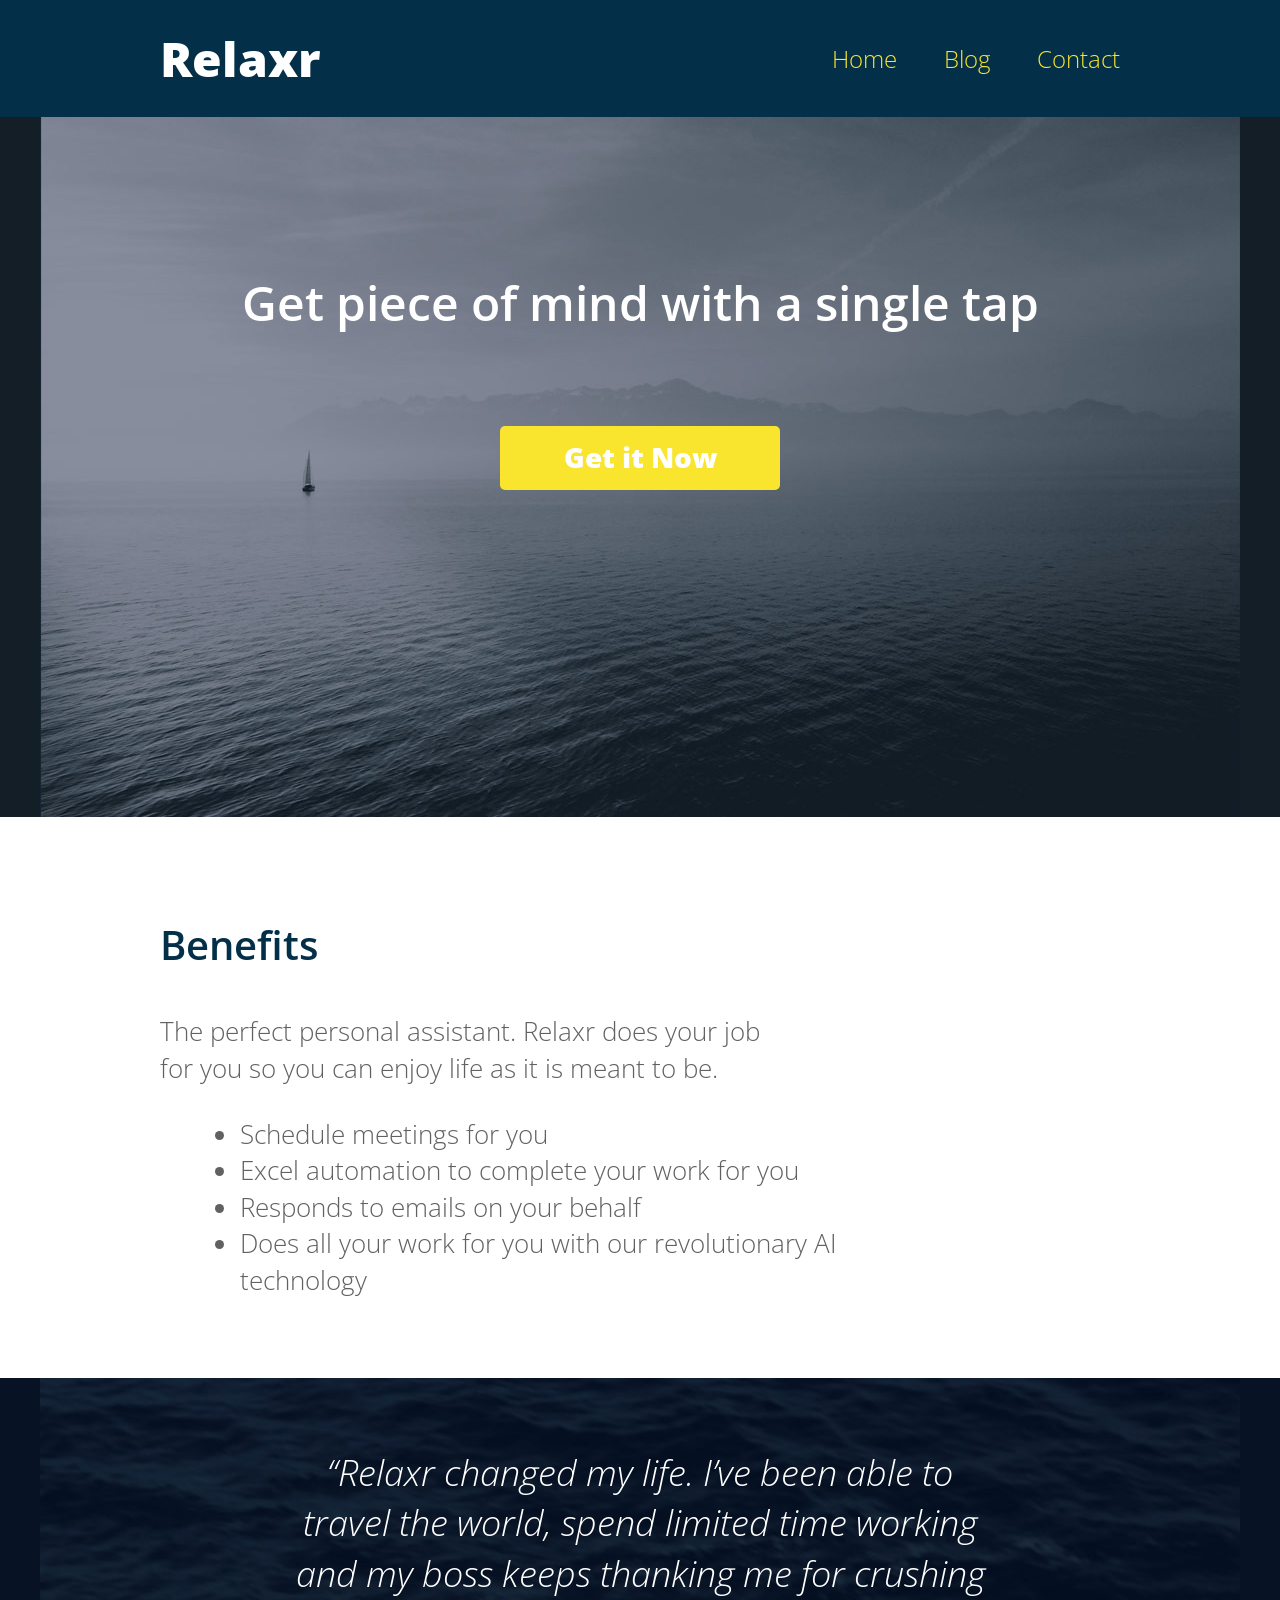
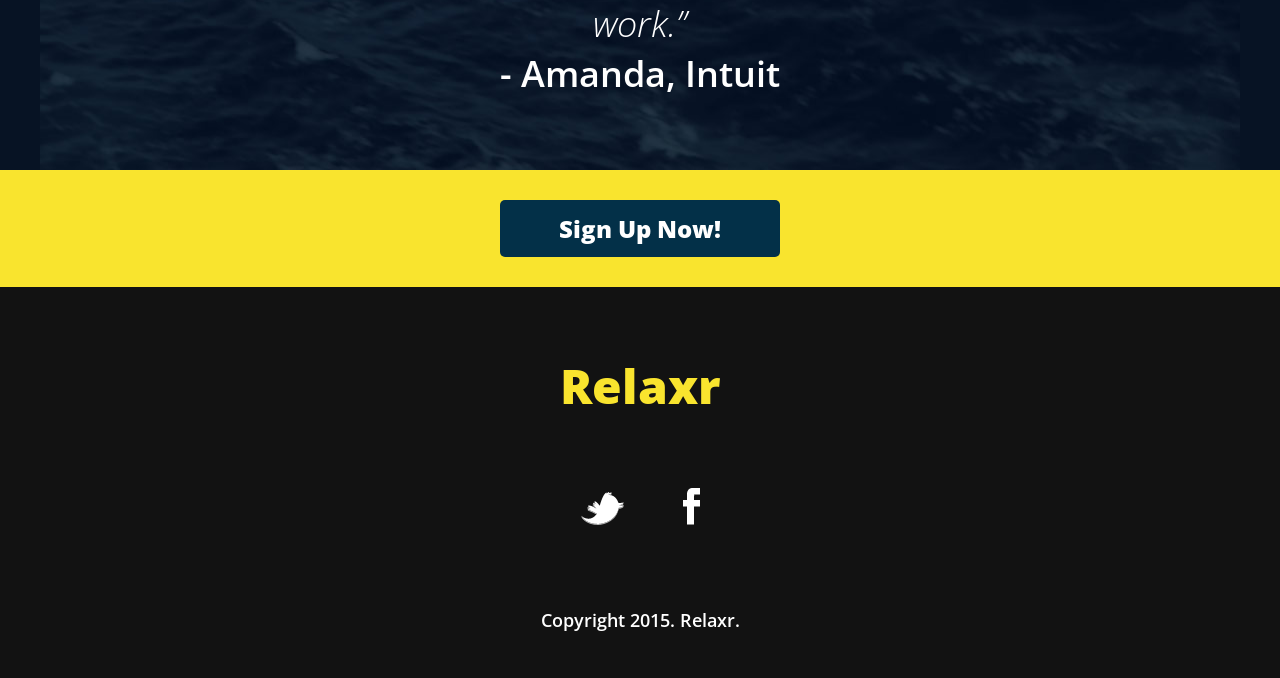
<file: starter_code/index.html>
<!DOCTYPE html>
<html lang="en">
	<head>
    	<meta charset="utf-8">
    	<meta name="description" content="The perfect personal assistant. Relaxr does your job for you so you can enjoy life as it is meant to be.">

		<title>Relaxr Landing Page</title>
		<link href='http://fonts.googleapis.com/css?family=Open+Sans:300italic,300,600,800' rel='stylesheet' type='text/css'>

		<!-- external CSS link -->
		<link rel="stylesheet" href="css/reset.css">
		<link rel="stylesheet" href="css/style.css">

	</head>
	<body>
		<header>
			<div class="container">
				<h1 class="logo">Relaxr</h1>
				<nav>
					<ul>
						<li><a href="index.html">Home</a></li>
						<li><a href="blog.html">Blog</a></li>
						<li><a href="contact.html">Contact</a></li>
					</ul>
				</nav>
			</div>
		</header>
		<section id="hero">
			<div class="container">
				<h2>Get piece of mind with a single tap</h2>
				<a class="button yellow" href="register.html">Get it Now</a>
			</div>
		</section>
		<section id="benefits">
			<div class="container">
				<h3>Benefits</h3>
				<p>The perfect personal assistant. Relaxr does your job for you so you can enjoy life as it is meant to be.</p>
				<ul>
					<li>Schedule meetings for you</li>
					<li>Excel automation to complete your work for you</li>
					<li>Responds to emails on your behalf</li>
					<li>Does all your work for you with our revolutionary AI technology</li>
				</ul>
			</div>
		</section>
		<section id="testimonial">
			<div class="container">
				<blockquote>&ldquo;Relaxr changed my life. I&rsquo;ve been able to travel the world, spend limited time working and my boss keeps thanking me for crushing work.&rdquo;
				<span>- Amanda, Intuit</span></blockquote>
			</div>
		</section>
		<aside id="bottom-cta">
			<a class="button blue" href="#">Sign Up Now!</a>
		</aside>
		<footer>
			<h4 class="logo">Relaxr</h4>

			<ul>
				<li><a href="#"><img src="images/twitter.png" alt="Twitter logo"></a></li>
				<li><a href="#"><img src="images/facebook.png" alt="Facebook logo"></a></li>
			</ul>

			<p class="copyright">Copyright 2015. Relaxr.</p>
		</footer>
	</body>
</html>
</file>
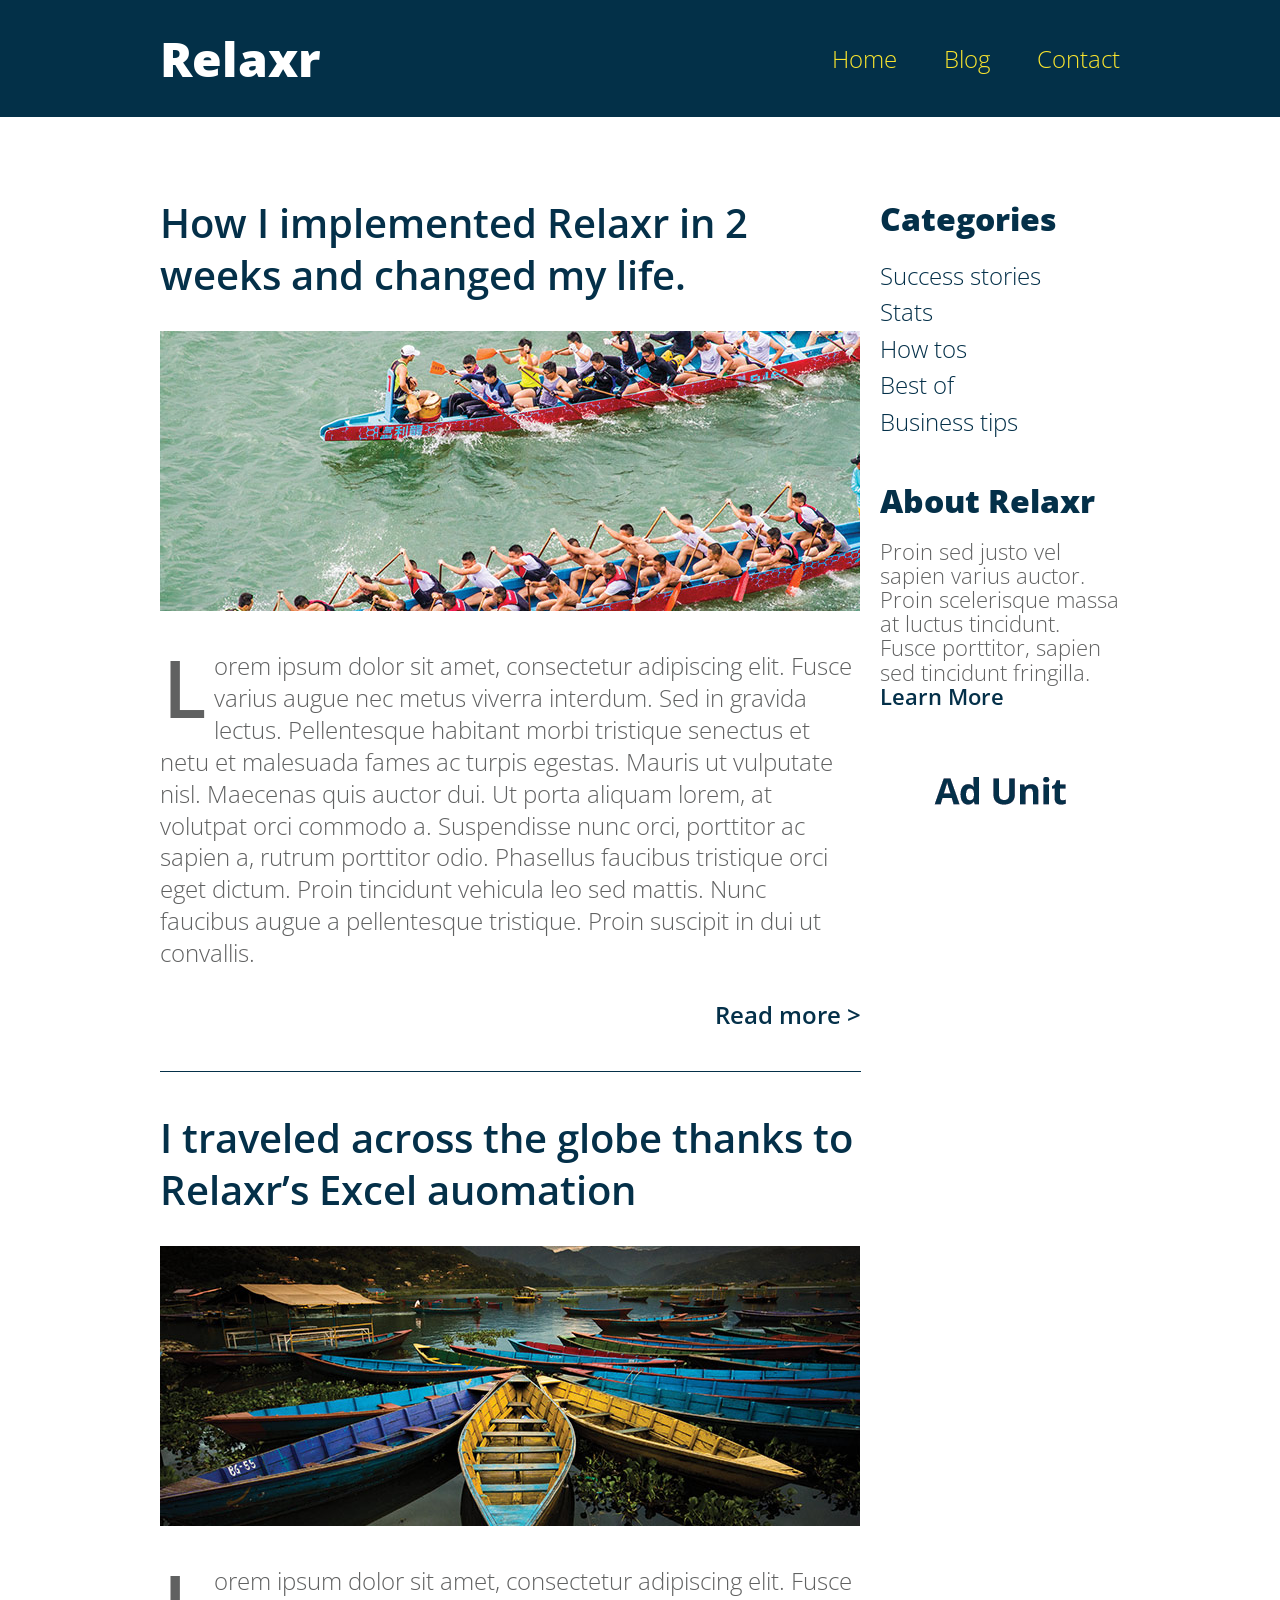
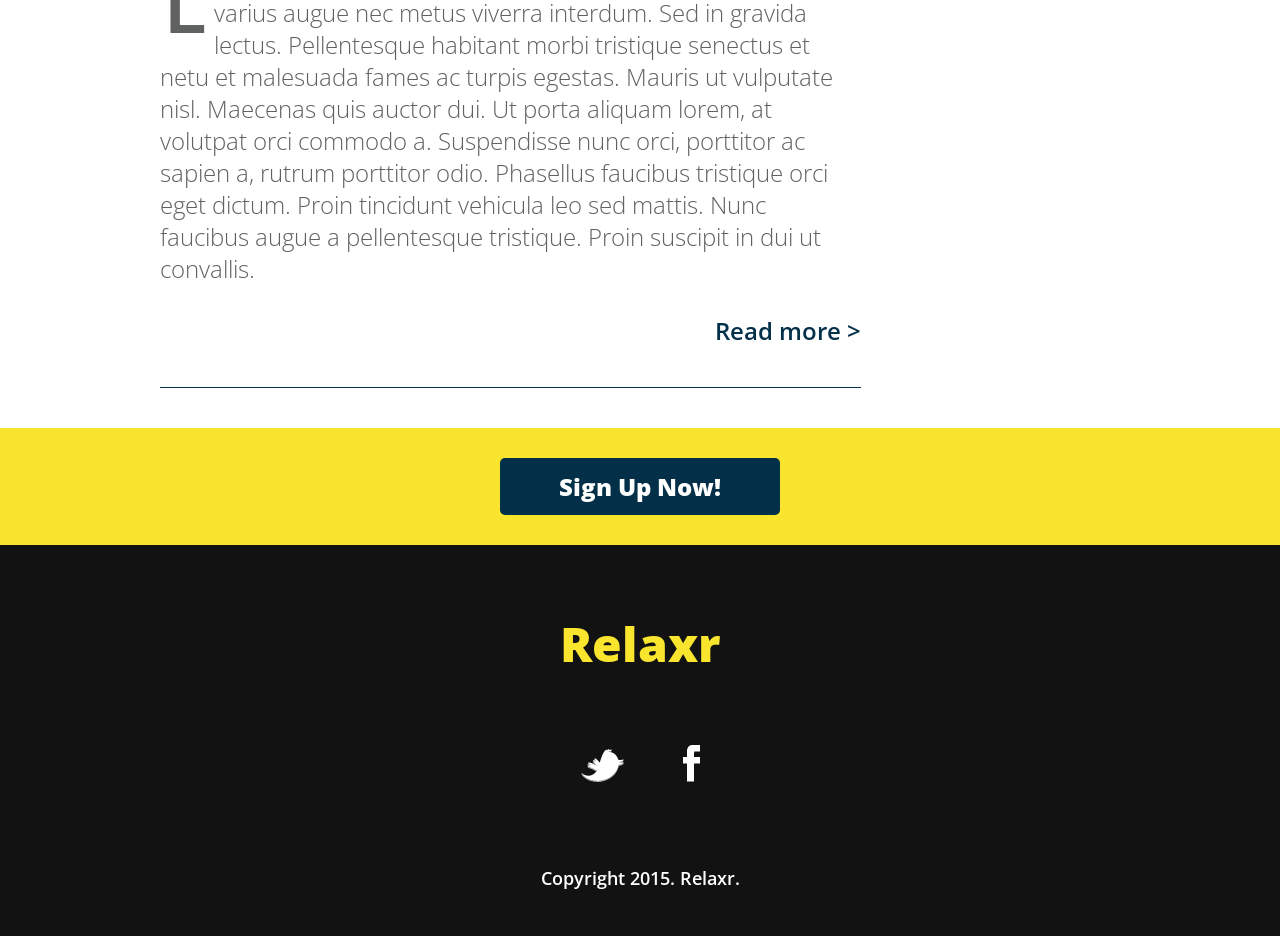
<file: starter_code/blog.html>
<!DOCTYPE html>
<html lang="en">
	<head>
    	<meta charset="utf-8">
    	<meta name="description" content="The perfect personal assistant. Relaxr does your job for you so you can enjoy life as it is meant to be.">

		<title>Relaxr Blog</title>
		<link href='http://fonts.googleapis.com/css?family=Open+Sans:300italic,300,600,800' rel='stylesheet' type='text/css'>

		<!-- external CSS link -->
		<link rel="stylesheet" href="css/reset.css">
		<link rel="stylesheet" href="css/style.css">

	</head>
	<body>
		<header>
			<div class="container">
				<h1 class="logo">Relaxr</h1>
				<nav>
					<ul>
						<li><a href="index.html">Home</a></li>
						<li><a href="blog.html">Blog</a></li>
						<li><a href="register.html">Contact</a></li>
					</ul>
				</nav>
			</div>
		</header>
		<section id="main">
			<div class="container">
				<section id="posts">
					<article class="post">
						<h2><a href="#">How I implemented Relaxr in 2 weeks and changed my life.</a></h2>
						<img src="images/blog_photo1.jpg" alt="Crew Meet">
						<p>Lorem ipsum dolor sit amet, consectetur adipiscing elit. Fusce varius augue nec metus viverra interdum. Sed in gravida lectus. Pellentesque habitant morbi tristique senectus et netu et malesuada fames ac turpis egestas. Mauris ut vulputate nisl.  Maecenas quis auctor dui. Ut porta aliquam lorem, at volutpat orci commodo a. Suspendisse nunc orci, porttitor ac sapien a, rutrum porttitor odio. Phasellus faucibus tristique orci eget dictum. Proin tincidunt vehicula leo sed mattis. Nunc faucibus augue a pellentesque tristique. Proin suscipit in dui ut convallis.</p>

						<p class="readmore"><a href="#">Read more &gt;</a></p>
					</article>
					<article class="post">
						<h2><a href="#">I traveled across the globe thanks to Relaxr’s Excel auomation</a></h2>
						<img src="images/blog_photo2.jpg" alt="Canoes">
						<p>Lorem ipsum dolor sit amet, consectetur adipiscing elit. Fusce varius augue nec metus viverra interdum. Sed in gravida lectus. Pellentesque habitant morbi tristique senectus et netu et malesuada fames ac turpis egestas. Mauris ut vulputate nisl.  Maecenas quis auctor dui. Ut porta aliquam lorem, at volutpat orci commodo a. Suspendisse nunc orci, porttitor ac sapien a, rutrum porttitor odio. Phasellus faucibus tristique orci eget dictum. Proin tincidunt vehicula leo sed mattis. Nunc faucibus augue a pellentesque tristique. Proin suscipit in dui ut convallis.</p>

						<p class="readmore"><a href="#">Read more &gt;</a></p>
					</article>
				</section><!--
			--><aside id="sidebar">
					<h3>Categories</h3>
					<ul>
						<li><a href="#">Success stories</a></li>
						<li><a href="#">Stats</a></li>
						<li><a href="#">How tos</a></li>
						<li><a href="#">Best of</a></li>
						<li><a href="#">Business tips</a></li>
					</ul>
					<h3>About Relaxr</h3>
					<p>Proin sed justo vel sapien varius auctor. Proin scelerisque massa at luctus tincidunt. Fusce porttitor, sapien sed tincidunt fringilla.<br>
					<a href="">Learn More</a></p>
					<img src="images/ad-unit.png" alt="Ad Unit">
				</aside>
			</div>
		</section>

		<aside id="bottom-cta">
			<a class="button blue" href="#">Sign Up Now!</a>
		</aside>
		<footer>
			<h4 class="logo">Relaxr</h4>

			<ul>
				<li><a href="#"><img src="images/twitter.png" alt="Twitter logo"></a></li>
				<li><a href="#"><img src="images/facebook.png" alt="Facebook logo"></a></li>
			</ul>

			<p class="copyright">Copyright 2015. Relaxr.</p>
		</footer>
	</body>
</html>
</file>
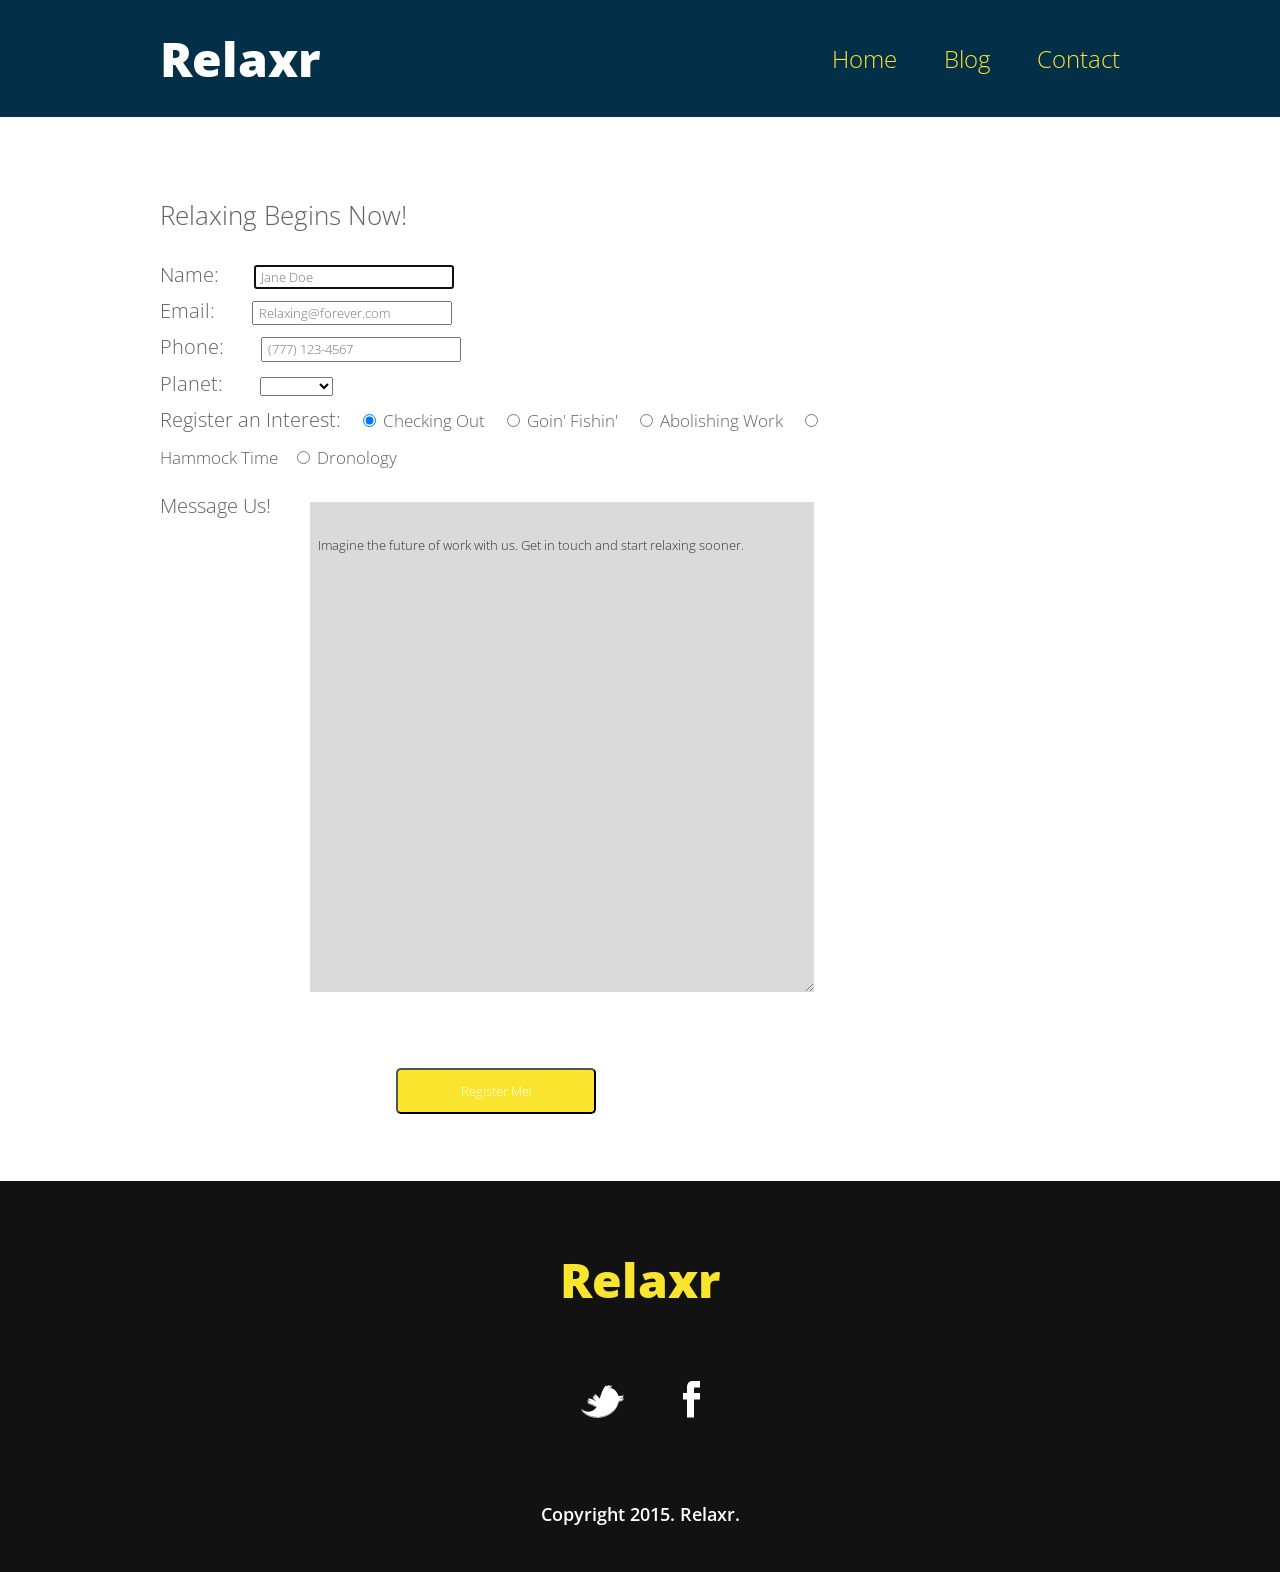
<file: starter_code/register.html>
<!DOCTYPE html>
<html lang="en">
	<head>
    	<meta charset="utf-8">
    	<meta name="description" content="The perfect personal assistant. Relaxr does your job for you so you can enjoy life as it is meant to be.">

		<title>Relaxr Blog</title>
		<link href='http://fonts.googleapis.com/css?family=Open+Sans:300italic,300,600,800' rel='stylesheet' type='text/css'>

		<!-- external CSS link -->
		<link rel="stylesheet" href="css/reset.css">
		<link rel="stylesheet" href="css/style.css">

	</head>
	<body>


		<header>
			<div class="container">
				<h1 class="logo">Relaxr</h1>
				<nav>
					<ul>
						<li><a href="index.html">Home</a></li>
						<li><a href="blog.html">Blog</a></li>
						<li><a href="register.html">Contact</a></li>
					</ul>
				</nav>
			</div>
		</header>
		<section id="main">
		<div class="container">
			<div id="contact">
				<form>
					<fieldset>
           		
           			<legend id="legendstyle">Relaxing Begins Now!</legend>

           			<div class="form-row">
					 <label for="yourName"> Name: </label>
					 <input type="text" name="name" placeholder=" Jane Doe" id="name" autofocus>
				   
				    <div class="form-row">
					 <label for="yourEmail"> Email:</label>
				 	  <input type="email" name="email" placeholder=" Relaxing@forever.com" id="email"> 			

				 	<div class="form-row">
						<label for="yourPhone"> Phone:</label>
                	    <input type="text" name="phone" placeholder=" (777) 123-4567" maxlength="13" id="phone">

                	   <div class="form-row">

						<label for="yourPlanet">Planet:</label>
						<select id="planets"> 
						<option> </option>
						<option>Sun</option>
						<option>Moon</option>
						<option>Mercury</option>
						<option>Saturn</option>					
						<option>Jupiter</option>					
						<option>Venus</option>					
						<option>Mars</option>					
						<option>Uranus</option>					
						<option>Neptune</option>					
						<option>Pluto</option> 					
						<option>Earth</option></select>

					
					<div class="form-row">


					<label for="myInterest" class="interest">Register an Interest:</label>
					

					  <label for="checking" class="radioform"> <input type="radio" name="interested-in"  id= "checkedout" checked > Checking Out</label>
					  <label for="gonefishing" class="radioform"><input type="radio" name="interested-in"  id="gonefishing" > Goin' Fishin'</label>
					  <label for="abolishingwork" class="radioform"><input type="radio" name="interested-in" id="abolishingwork" > Abolishing Work</label>
					  <label for="hammocktime" class="radioform"><input type="radio" name="interested-in" id="hammocktime" > Hammock Time	</label>
					  <label for="dronology"class="radioform"><input type="radio" name="interested-in" id="dronology" > Dronology</label>  
					  			
					  	</div>

						
					<div class="form-row">
               			
               			 <label for="message" id="messagezone">Message Us!</label>
                			<textarea id="messagehere" name="messageUs" rows="25"  onfocus="this.value=''; this.onfocus=null;">  Imagine the future of work with us. Get in touch and start relaxing sooner.</textarea>

                	<div id="submitzone">

				<input type="submit" value="Register Me!" class="yellow button">
					
						
						</div>
						</fieldset>
					</form>
				</section>
			</div>
		</section>

		<footer>
			<h4 class="logo">Relaxr</h4>

			<ul>
				<li><a href="#"><img src="images/twitter.png" alt="Twitter logo"></a></li>
				<li><a href="#"><img src="images/facebook.png" alt="Facebook logo"></a></li>
			</ul>

			<p class="copyright">Copyright 2015. Relaxr.</p>
		</footer>

	<script src="http://ajax.googleapis.com/ajax/libs/jquery/1.10.1/jquery.min.js"></script>
    <script src="js/register.js"></script>
	</body>
</html>
</file>
<file: starter_code/css/style.css>
/*
Project Name: Blank Template
Client: Your Client
Author: Your Name
Developer @GA in NYC
*/


/******************************************
/* SETUP
/*******************************************/

/* Box Model Hack */
* {
  -moz-box-sizing: border-box; /* Firexfox */
  -webkit-box-sizing: border-box; /* Safari/Chrome/iOS/Android */
  box-sizing: border-box; /* IE */
}

/* Clear fix hack */
.clearfix:after {
  content: ".";
  display: block;
  clear: both;
  visibility: hidden;
  line-height: 0;
  height: 0;
}

.clear {
  clear: both;
}

.alignright {
  float: right;
  padding: 0 0 10px 10px; /* note the padding around a right floated image */
}

.alignleft {
  float: left;
  padding: 0 10px 10px 0; /* note the padding around a left floated image */
}

/******************************************
/* BASE STYLES
/*******************************************/

body {
  color: #f0efef;
  font-size: 26px;
  line-height: 1.4;
  color: #606161;
  font-family: 'Open Sans', Helvetica, Arial, sans-serif;
  font-weight: 300;
}
a {
  text-decoration: none;
}


/******************************************
/* LAYOUT
/*******************************************/

/* Center the container */
.container {
  width: 100%;
  max-width: 960px;
  margin: 0 auto;
}
.logo {
  font-size: 48px;
  font-weight: 800;
}

header {
  background: #033048;
  padding: 25px 0;
  overflow: hidden;
}
header .logo {
  color: #fff;
  float: left;
}

header nav {
  float: right;
  margin-top: 15px;
}
header nav ul li {
  display: inline-block;
  margin: 0 0 0 40px;
  font-size: 24px;
}
header nav ul li a {
  color: #f9e42e;
}


#legendstyle {
  margin-bottom: 20px;
}

.formrow {

}

label {
  width: 120px;
  margin-right:30px;
  font-size: 0.75em;
}

.interest {
  margin-right: 5px;
}

.radioform {
  font:inherit;
  font-size: 0.65em;
  margin:5px;
}


input:not([type=radio]) {

  width:200px;
  font:inherit;
  font-size: 0.5em;
}

/* input elements are inline-block by default (in Chrome at least). PSST! */ 
#messagehere {
  width:75%;
  height: 30%;
  clear:all;
  margin-top: 30px;
  padding-top:5%;
  border:none;
  background: #D1D1D1;
  opacity: 80%;
  font:inherit;
  font-size: .5em;
  text-align: left;
}

#messagezone {
  float:left;
  padding-top:20px;
}




#submitzone {
  padding:10%;
}

#hero {
  height: 700px;
  background: url(../images/header_bg.jpg) no-repeat top center #131e27;
  padding-top: 32px;
}

#hero .logo {
  color: #fff;
}
#hero h2 {
  font-size: 48px;
  text-align: center;
  color: #fff;
  margin: 120px 0 90px;
  font-weight: 600;
}
.button {
  border-radius: 5px;
  font-weight: 800;
  padding: 12px 0;
  width: 280px;
  font-size: 28px;
  text-align: center;
  display: block;
  margin: 0 auto;
}
.yellow {
  background: #f9e42e;
  color: white;
  text-decoration: bold;
}
.blue {
  background: #033048;
  color: #fff;
  font-size: 24px;
}
#benefits {
  padding: 100px 0 80px;
}
h3 {
  color: #033048;
  font-size: 40px;
  font-weight: 600;
  margin-bottom: 40px;
}
#benefits p, #benefits ul {
  width: 600px;
}
#benefits ul {
  list-style: disc;
  margin: 30px 0 0 80px;
}
#testimonial {
  background: url(../images/testimonial_bg.jpg) no-repeat top center #071324;
  padding: 70px 0 70px;
  color: #fff;
}
blockquote {
  font-size: 36px;
  font-weight: 300;
  font-style: italic;
  text-align: center;
  width: 75%;
  margin: 0 auto;
}
blockquote span {
  font-weight: 600;
  display: block;
  font-style: normal;
}
#main {
  margin-top: 80px;
}
#posts {
  width: 73%;
  display: inline-block;
  margin-right: 1.95%;
  vertical-align: top;
}
#sidebar {
  width: 25%;
  display: inline-block;
  vertical-align: top;
}
.post {
  border-bottom: 1px solid #043049;
  padding-bottom: 40px;
  margin-bottom: 40px;
}
.post h2 {
  font-weight: 600;
  font-size: 40px;
  line-height: 1.3;
  margin-bottom: 30px;
}
.post h2 a {
  color: #043049;
}

.post img {
  margin-bottom: 30px;
}
.post p {
  font-size: 24px;
  line-height: 1.333;
  color: #606161;
}
.post p:first-of-type:first-letter {
  float: left;
  font-size: 80px;
  line-height: 65px;
  padding-top: 4px;
  padding-right: 8px;
  padding-left: 3px;
  font-weight: 600;
}
.readmore {
  text-align: right;
  margin-top: 30px;
}
.readmore a {
  color: #043049;
  font-weight: 600;
}


/*.button {
  border-radius: 5px;
  font-weight: 800;
  padding: 12px 0;
  width: 280px;
  font-size: 28px;
  text-align: center;
  display: block;
  margin: 0 auto;
}
.yellow {
  background: #f9e42e;
  color: #033048;
}
.blue {
  background: #033048;
  color: #fff;
  font-size: 24px;
}*/

#sidebar h3 {
  font-size: 32px;
  font-weight: 800;
  margin-bottom: 15px;
  color: #043049;
}
#sidebar ul {
  margin-bottom: 40px;
}
#sidebar ul li a {
  color: #043049;
  font-size: 24px;
}
#sidebar p {
  font-size: 22px;
  line-height: 1.1;
  margin-bottom: 40px;
}
#sidebar p a {
  color: #043049;
  font-weight: 600;
}

#bottom-cta {
  background: #f9e42e;
  padding: 30px;
  text-align: center;
}

footer {
  background: #121212;
  padding: 65px 0 45px;
  text-align: center;
}
footer .logo {
  color: #f9e42e;
  margin-bottom: 68px;
}
footer ul li {
  display: inline-block;
  list-style: none;
  margin: 0 26px 75px;
}
footer p {
  font-size: 18px;
  color: #fff;
  font-weight: 600;
}
#contact {
  width: 70%;
}

@media only screen and (max-width: 768px) {
  body {
    font-size: 18px;
  }
  header {
    padding: 10px;
  }
  h3 {
    font-size: 30px;
  }
  .logo {
    font-size: 36px;
  }
  header nav ul li {
    margin: 0px 20px 0 0;
  }
  header nav ul li {
    font-size: 18px;
  }
  #hero {
    height: auto;
    padding: 30px 0 50px;
  }
  #hero h2 {
    font-size: 28px;
    margin: 40px 0 60px;
  }
  #benefits {
    padding: 30px 0;
  }
  #benefits p, #benefits ul {
    width: 82%;
    margin: 0 auto 20px;
  }
  blockquote {
    font-size: 20px;
    width: 90%;
  }
  #main {
    margin-top: 25px;
  }
  footer .logo, footer ul li {
    margin-bottom: 30px;
  }
  #posts, #sidebar {
    margin: 0 auto;
    width: 95%;
    display: block;
  }
  .post h2 {
    font-size: 24px;
  }
  .post p {
    font-size: 18px;
  }
  .post p:first-of-type:first-letter {
    float: none;
    font-size: 18px;
    line-height: 18px;
    padding: 0;
    font-weight: 300;
  }
  .post img {
    width: 100%;
    margin-bottom: 15px;
  }
  #sidebar h3 {
    font-size: 24px;
  }
  #sidebar ul li a, #sidebar p {
    font-size: 18px;
  }
  #sidebar img {
    display: none;
  }
}
</file>
